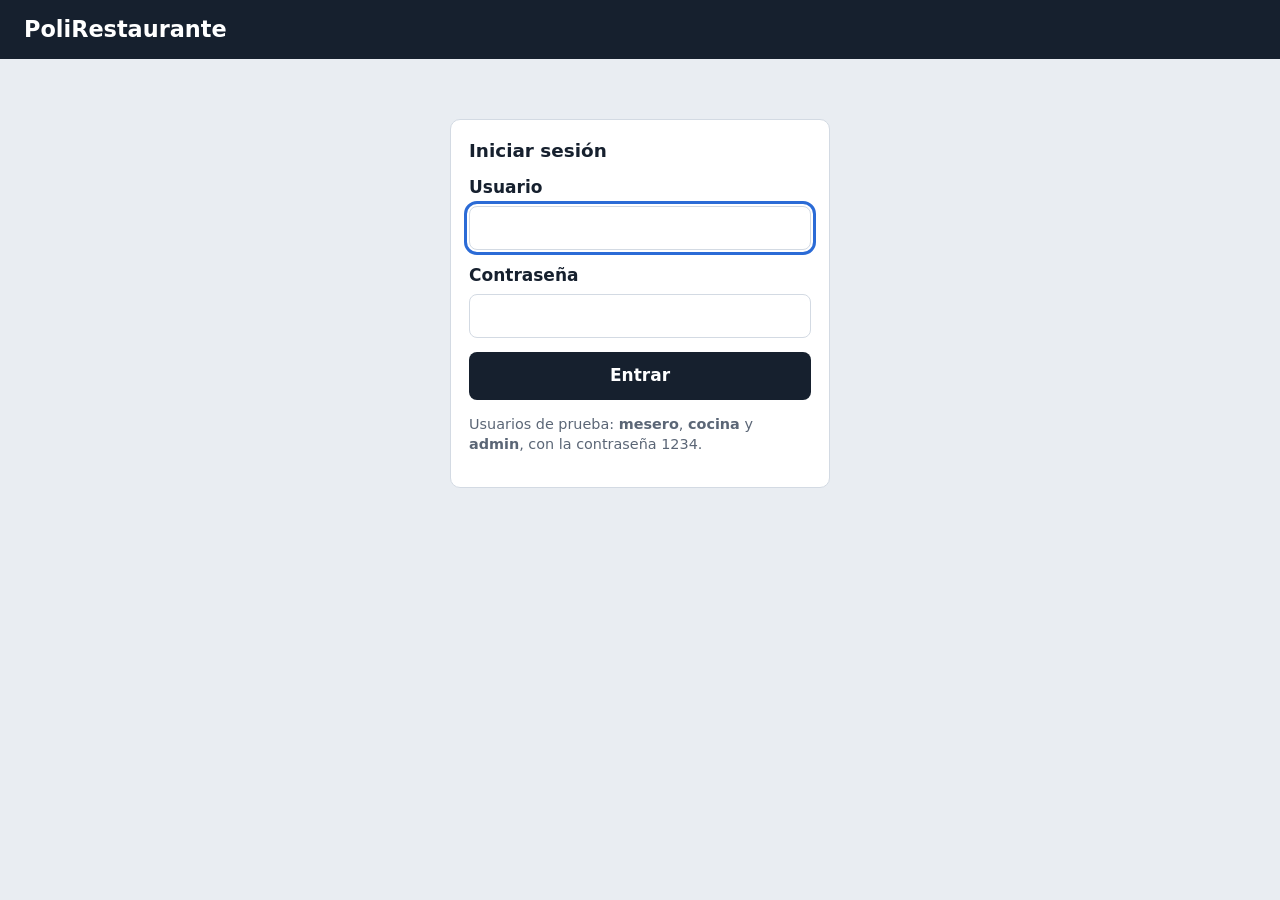
<file: src/main/resources/static/index.html>
<!doctype html>
<html lang="es"><head><meta charset="utf-8"><meta name="viewport" content="width=device-width,initial-scale=1">
<title>PoliRestaurante</title><link rel="stylesheet" href="css/estilos.css"></head>
<body><header><h1>PoliRestaurante</h1></header>
<main><section class="login"><h2>Iniciar sesión</h2>
<form id="login">
  <label>Usuario<input id="usuario" autocomplete="username" required autofocus></label>
  <label>Contraseña<input id="clave" type="password" autocomplete="current-password" required></label>
  <button id="entrar" style="width:100%">Entrar</button>
</form>
<p class="nota">Usuarios de prueba: <strong>mesero</strong>, <strong>cocina</strong> y <strong>admin</strong>, con la contraseña 1234.</p>
</section></main><div id="aviso" role="status"></div>
<script src="js/api.js"></script>
<script>
// Si ya hay una sesión en esta pestaña, se va directo a la pantalla de su rol
const actual = sesion();
if (actual) location.replace(PAGINA[actual.rol]);

$('#login').addEventListener('submit', async e => {
  e.preventDefault();
  const b = $('#entrar'); b.disabled = true; b.textContent = 'Entrando…';
  try {
    const r = await api('/auth/login', 'POST', {username: $('#usuario').value.trim(), password: $('#clave').value});
    sessionStorage.setItem('sesion', JSON.stringify({token: r.token, id: r.id, rol: r.rol, nombre: r.nombre}));
    location.replace(PAGINA[r.rol]);
  } catch (err) {
    aviso(err.message, true); $('#clave').value = ''; $('#clave').focus();
  } finally { b.disabled = false; b.textContent = 'Entrar'; }
});
</script></body></html>
</file>
<file: src/main/resources/static/css/estilos.css>
:root{--fondo:#E9EDF2;--papel:#fff;--tinta:#16202E;--suave:#5B6676;--linea:#D3DAE3;
--pendiente:#E8A100;--preparacion:#2B6BD6;--listo:#1E9E5A;--entregado:#7A8594;--cancelado:#C23A3A}
*{box-sizing:border-box}
body{margin:0;background:var(--fondo);color:var(--tinta);font:17px/1.4 "Segoe UI",system-ui,sans-serif}
header{background:var(--tinta);color:#fff;padding:14px 24px;display:flex;justify-content:space-between;align-items:baseline}
header h1{margin:0;font-size:1.4rem}
header a{color:#c9d3e0;text-decoration:none}
main{max-width:1100px;margin:0 auto;padding:20px;display:grid;gap:20px}
main.dos{grid-template-columns:320px 1fr;align-items:start}
@media(max-width:800px){main.dos{grid-template-columns:1fr}}
section{background:var(--papel);border-radius:10px;padding:18px;border:1px solid var(--linea)}
h2{margin:0 0 12px;font-size:1.15rem}
button,input,select,textarea{font:inherit}
button{min-height:48px;padding:0 18px;border:0;border-radius:8px;background:var(--tinta);color:#fff;font-weight:600;cursor:pointer}
button:disabled{background:#c5ccd6;color:#7d8794;cursor:not-allowed}
button.claro{background:#fff;color:var(--tinta);border:1px solid var(--linea);min-height:40px}
button:focus-visible,input:focus-visible,select:focus-visible{outline:3px solid var(--preparacion);outline-offset:2px}
input,select,textarea{min-height:44px;padding:0 10px;border:1px solid var(--linea);border-radius:8px;background:#fff}
.campos select{flex:1;min-width:0}
.mesas{display:grid;grid-template-columns:repeat(auto-fill,minmax(120px,1fr));gap:10px}
.mesa{background:#fff;color:var(--tinta);border:2px solid var(--listo);line-height:1.2;padding:8px}
.mesa.ocupada{border-color:var(--pendiente);background:#FFF6DD}
.e-PENDIENTE{--c:var(--pendiente)}.e-EN_PREPARACION{--c:var(--preparacion)}.e-LISTO{--c:var(--listo)}
.e-ENTREGADO{--c:var(--entregado)}.e-CANCELADO{--c:var(--cancelado)}
.chip{display:inline-block;padding:2px 10px;border-radius:99px;background:var(--c);color:#fff;font-size:.85rem;font-weight:600}
.tickets{display:grid;grid-template-columns:repeat(auto-fill,minmax(300px,1fr));gap:16px}
.ticket{background:#fff;border:1px solid var(--linea);border-left:8px solid var(--c);border-radius:10px;padding:14px}
.cab{display:flex;justify-content:space-between;align-items:center;gap:8px;font-size:1.1rem}
.linea{display:flex;justify-content:space-between;gap:10px;padding:8px 0;border-bottom:1px dashed var(--linea)}
.nota{color:var(--suave);font-size:.9rem}
.vacio{color:var(--suave);padding:24px 0;text-align:center}
.total{font-weight:700;font-size:1.2rem;text-align:right;padding-top:10px}
.menu-item{display:grid;grid-template-columns:1fr auto;gap:6px 10px;padding:10px 0;border-bottom:1px solid var(--linea)}
.campos{grid-column:1/-1;display:flex;gap:8px}
.campos input[type=text]{flex:1;min-width:0}.campos input[type=number]{width:72px}
#aviso{position:fixed;bottom:20px;left:50%;transform:translateX(-50%);background:var(--tinta);color:#fff;padding:12px 20px;border-radius:8px;display:none;max-width:90%}
#aviso.error{background:var(--cancelado)}
.pestanas{display:flex;gap:8px;flex-wrap:wrap}
.pestanas button{min-height:40px}
.pestanas button.activa{background:var(--tinta);color:#fff}
table{width:100%;border-collapse:collapse;font-size:.95rem}
th,td{text-align:left;padding:8px 6px;border-bottom:1px solid var(--linea);vertical-align:middle}
th{color:var(--suave);font-weight:600}
td input{width:100%}
.acciones{display:flex;gap:6px;justify-content:flex-end;flex-wrap:wrap}
.acciones button{min-height:36px;padding:0 12px}
.form{display:grid;grid-template-columns:repeat(auto-fit,minmax(160px,1fr));gap:8px;margin-top:12px;align-items:center}
.cifras{display:grid;grid-template-columns:repeat(auto-fit,minmax(170px,1fr));gap:12px;margin-top:12px}
.cifra{border:1px solid var(--linea);border-radius:10px;padding:12px}
.cifra strong{display:block;font-size:1.4rem}
.inactivo{color:var(--suave)}
textarea{width:100%;padding:10px;resize:vertical}
.login{max-width:380px;width:100%;margin:40px auto 0}
.login label{display:block;margin-bottom:14px;font-weight:600}
.login input{display:block;width:100%;margin-top:6px;font-weight:400}
</file>
